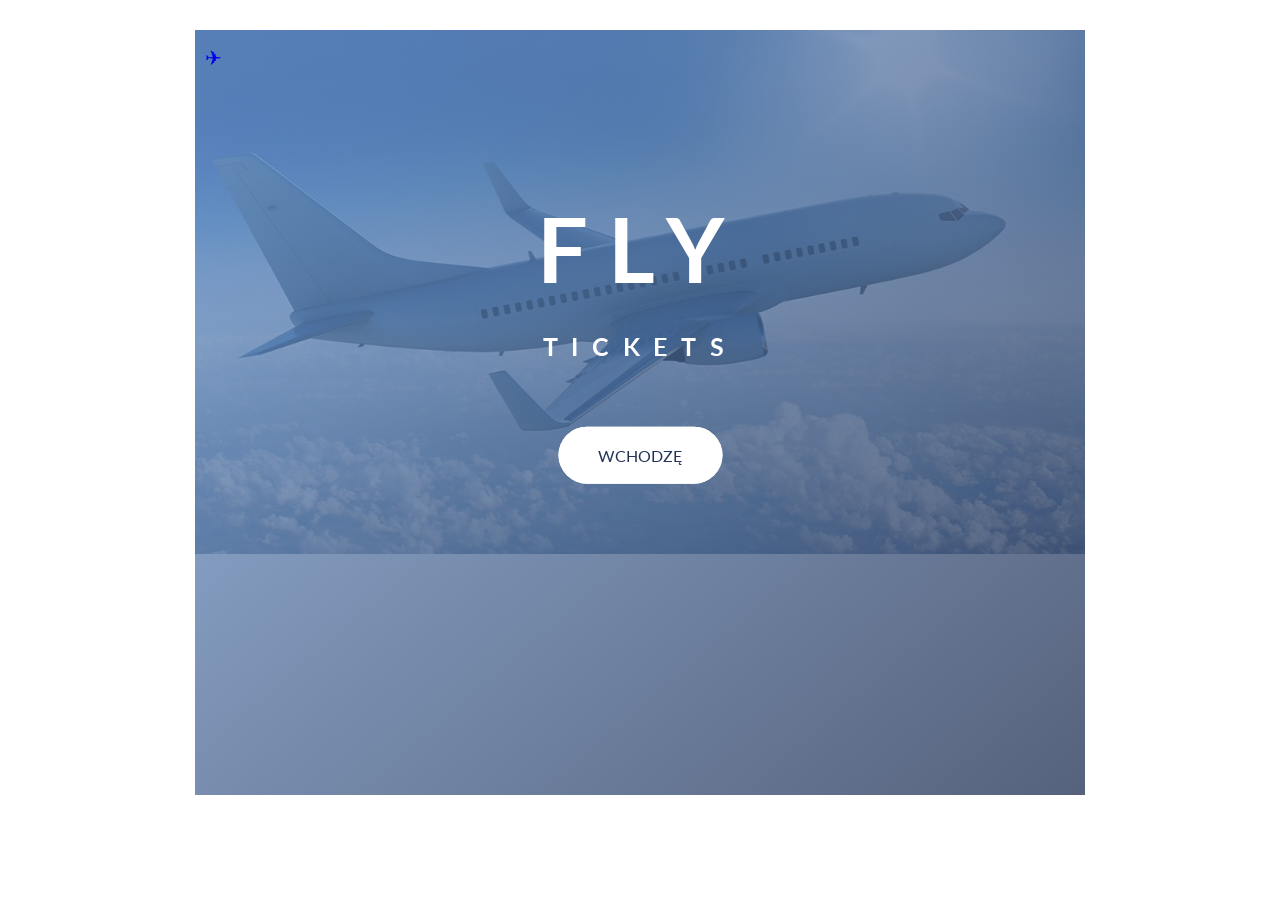
<file: index.html>
<!DOCTYPE html>
<html lang="en">

<head>
    <meta charset="UTF-8">
    <meta name="viewport" content="width=device-width, initial-scale=1.0">

    <link href="https://fonts.googleapis.com/css?family=Lato:100,300,400,700,900" rel="stylesheet">

    <link rel="stylesheet" href="css/style.css">
    <link rel="shortcut icon" type="image/png" href="img/favicon.png">

    <title>Fly Tickets</title>
    <script type="text/javascript" src="js/index.js"></script>
</head>

<body>
    <header class="header">
        <a href="#home" class="header__home_btn">
            <div class="home-logo">&#9992;</div>
        </a>
        <div class="header__text-box">
            <h1 class="heading-primary">
                <span class="heading-primary--main">fly</span>
                <span class="heading-primary--sub">tickets</span>
            </h1>

            <a href="#info" id="button-enter" class="btn btn--white btn--animated">Wchodzę</a>
        </div>
    </header>

    <div id="lh-comm-modal" class="lh-comm__modal">
        <div class="lh-comm__modal--content">
            <div class="comm__top-bar">
                <div class="comm__text">Informacja</div>
                <div id="close-btn" class="close__btn">&times;</div>
            </div>

            <div class="comm--content">
                <div>"Nie lubię latać samolotem…”</div>
                </br>
                <div>Lot samolotem jest dla wielu z nas dużym wyzwaniem, często wiąże się z <span style="font-weight: bold;">lękiem</span> przed tym, że samolot może doznać jakieś awarii, spaść i rozbić się lub ewentualnie <span style="font-weight: bold;">awaryjnie lądować</span>.
                    Wiele osób odczuwa
                    <span style="font-weight: bold;">lęk</span> przed lataniem, szczególnie, gdy po raz pierwszy wsiadają do samolotu. Warto pamiętać, że najlepiej jest siedzieć mniej więcej na środku samolotu, bo w razie awarii łatwiej jest się wydostać.
                    <span style="font-weight: bold;">Tył i Front</span> samolotu to nie jest najlepszy wybór.
                </div>
                </br>
                <div>A tak w ogóle to samoloty są często <span style="font-weight: bold;">przestarzałe</span> a do tego <span style="font-weight: bold;">ciasne i niekomfortowe</span>, szczególnie te należące do małych linii lotniczych.</div>
                </br>
                <div style="padding-left: 60%;">Alex Johnson, Chicago</div>
                <div class="plane-crash-img"></div>
                <div id="next-btn" class="next__btn">Dalej</div>
            </div>
        </div>
    </div>

    <div id="form-modal" class="form__modal">
        <div class="form__modal--content">
            <div class="form__top-bar">
                <h1 class="form__header">Podaj swoje dane</h1>
            </div>


            <div class="form--content">
                <div class="form">
                    <label for="form-name">Imię</label>
                    <input name="name" id="form-name" placeholder="Jak masz na imię?">
                    <label for="form-age">Wiek</label>
                    <input name="age" id="form-age" placeholder="Ile masz lat?" type="number">
                    <label for="form-job">Zawód</label>
                    <input name="job" id="form-job" placeholder="Czym się zajmujesz ?">
                </div>
                <div id="form-next-btn" class="next__btn">Dalej</div>
            </div>
        </div>
    </div>
</body>

</html>
</file>
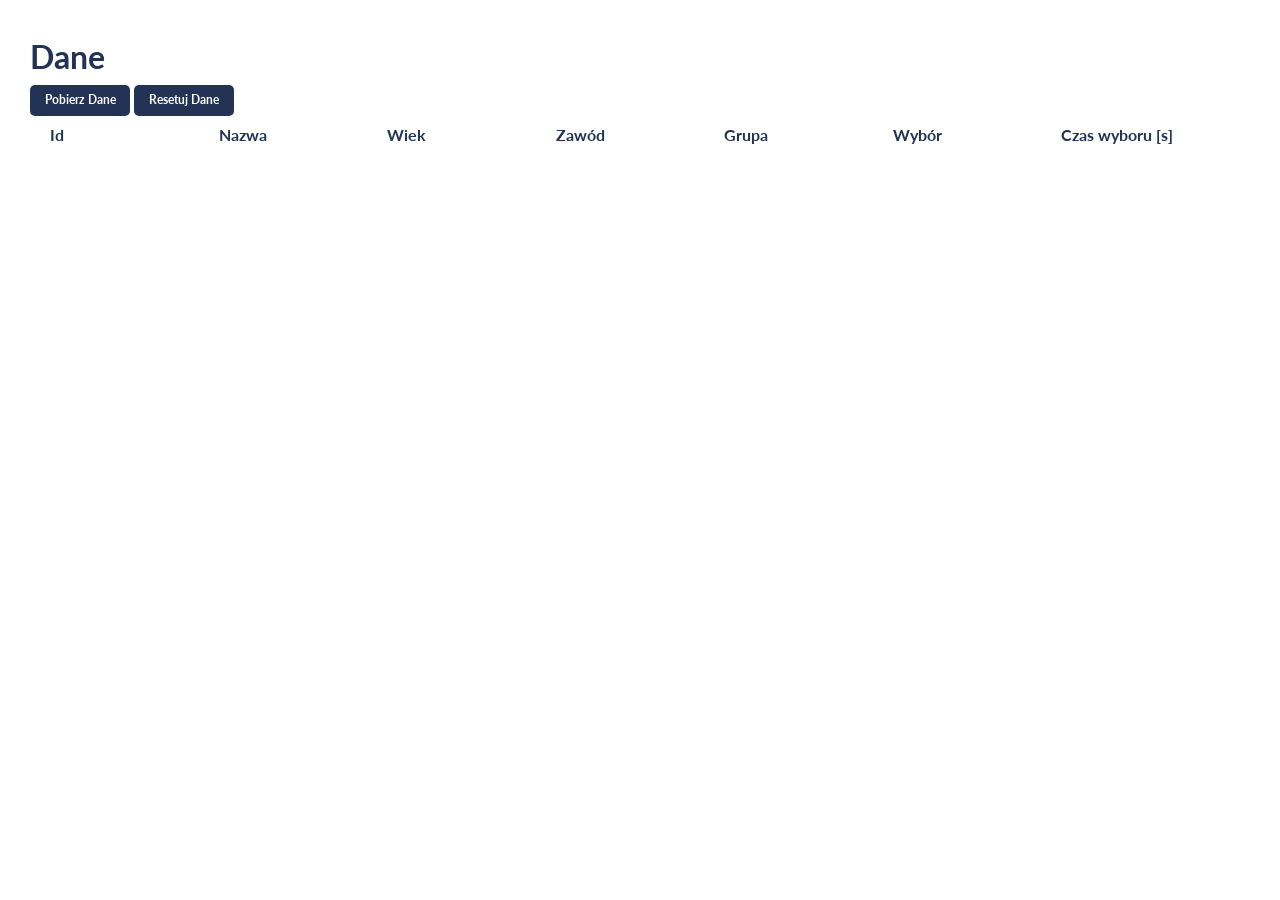
<file: stats.html>
<!DOCTYPE html>
<html lang="en">

<head>
    <meta charset="UTF-8">
    <meta name="viewport" content="width=device-width, initial-scale=1.0">

    <link href="https://fonts.googleapis.com/css?family=Lato:100,300,400,700,900" rel="stylesheet">

    <link rel="stylesheet" href="css/stats.css">
    <link rel="shortcut icon" type="image/png" href="img/favicon.png">

    <title>Fly Tickets - Stats</title>

</head>

<body>
    <h1>Dane</h1>
    <div class="btn" id="download-btn">Pobierz Dane</div>
    <div class="btn" id="reset-btn">Resetuj Dane</div>
    <div id="stats-grid" class="data-grid">
        <div class="data-grid-header">
            <div>Id</div>
            <div>Nazwa</div>
            <div>Wiek</div>
            <div>Zawód</div>
            <div>Grupa</div>
            <div>Wybór</div>
            <div>Czas wyboru [s]</div>
        </div>
    </div>
    <div id="confirm-modal" class="confirm-modal">
        <div class="confrim-modal-content">
            <div class="confrim-top-bar">
                <h1 class="confirm-header">Czy na pewno chcesz zresetować wszystkie dane ? </h1>
            </div>
            <div class="btn" id="confirm-btn">Resetuj Dane</div>
            <div class="btn" id="abort-btn">Anuluj</div>
        </div>
    </div>
</body>
<script type="text/javascript" src="js/stats.js"></script>

</html>
</file>
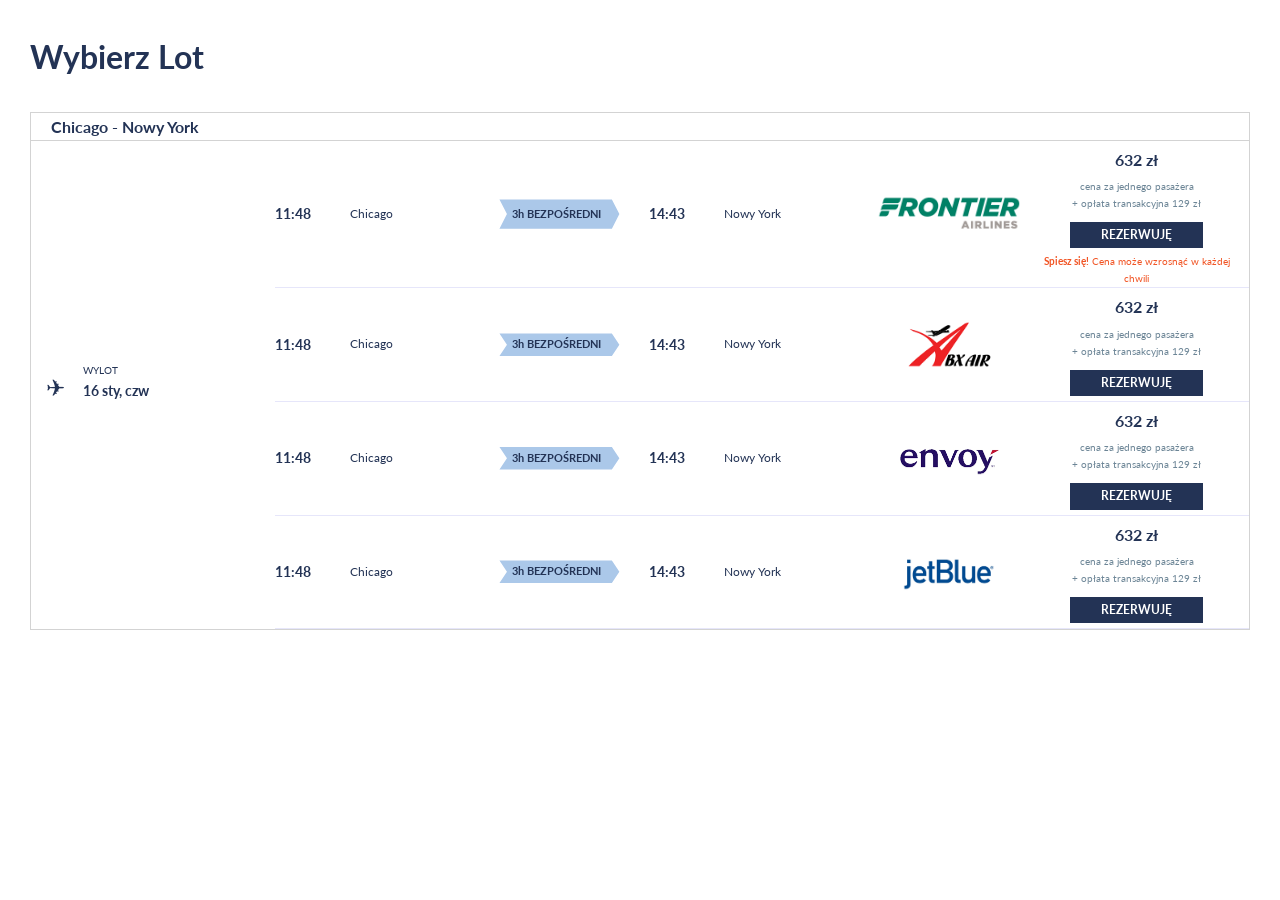
<file: tickets.html>
<!DOCTYPE html>
<html lang="en">

<head>
    <meta charset="UTF-8">
    <meta name="viewport" content="width=device-width, initial-scale=1.0">

    <link href="https://fonts.googleapis.com/css?family=Lato:100,300,400,700,900" rel="stylesheet">

    <link rel="stylesheet" href="css/tickets.css">
    <link rel="shortcut icon" type="image/png" href="img/favicon.png">

    <title>Fly Tickets</title>

</head>

<body>
    <header class="header-tickets">
        <div class="header-tickets__text-box">
            <h1 class="header-tickets-text">Wybierz Lot</h1>
        </div>
    </header>
    <br/>
    <div class="flight__header">
        Chicago - Nowy York
    </div>
    <div class="flights__list-grid">
        <div class="flight-tab">
            <div class="date-group">
                <div class="plane-logo">&#9992;</div>
                <div class="date-group-text">
                    <div>WYLOT</div>
                    <div class="date-text">16 sty, czw</div>
                </div>
            </div>
        </div>
        <div class="flights__list">
            <div class="flight-container">
                <div class="flight-tab">
                    <div class="flight-time">11:48</div>
                </div>
                <div class="flight-tab">
                    <div class="flight-city">Chicago</div>
                </div>
                <div class="flight-tab">
                    <div class="flight-duration">3h BEZPOŚREDNI</div>
                </div>
                <div class="flight-tab">
                    <div class="flight-time">14:43</div>
                </div>
                <div class="flight-tab">
                    <div class="flight-city">Nowy York</div>
                </div>
                <div class="flight-tab">
                    <div class="flight-logo fa-logo"></div>
                </div>
                <div class="flight-details">
                    <div class="flight-price">632 zł</div>
                    <div class="flight-price-info">
                        <p>cena za jednego pasażera</p>
                        <p>+ opłata transakcyjna 129 zł</p>
                    </div>
                    <div class="flight-radio-btn">
                        <div class="select-btn" id="select-1">REZERWUJĘ</div>
                    </div>
                    <div class="flight-info">
                        <span style="font-weight: bold">Spiesz się!</span>
                        <span>Cena może wzrosnąć w każdej chwili</span>
                    </div>
                </div>
            </div>
            <div class="flight-container">
                <div class="flight-tab">
                    <div class="flight-time">11:48</div>
                </div>
                <div class="flight-tab">
                    <div class="flight-city">Chicago</div>
                </div>
                <div class="flight-tab">
                    <div class="flight-duration">3h BEZPOŚREDNI</div>
                </div>
                <div class="flight-tab">
                    <div class="flight-time">14:43</div>
                </div>
                <div class="flight-tab">
                    <div class="flight-city">Nowy York</div>
                </div>
                <div class="flight-tab">
                    <div class="flight-logo bxa-logo"></div>
                </div>
                <div class="flight-details">
                    <div class="flight-price">632 zł</div>
                    <div class="flight-price-info">
                        <p>cena za jednego pasażera</p>
                        <p>+ opłata transakcyjna 129 zł</p>
                    </div>
                    <div class="flight-radio-btn">
                        <div class="select-btn" id="select-2">REZERWUJĘ</div>
                    </div>
                    <div class="flight-info"></div>
                </div>
            </div>
            <div class="flight-container">
                <div class="flight-tab">
                    <div class="flight-time">11:48</div>
                </div>
                <div class="flight-tab">
                    <div class="flight-city">Chicago</div>
                </div>
                <div class="flight-tab">
                    <div class="flight-duration">3h BEZPOŚREDNI</div>
                </div>
                <div class="flight-tab">
                    <div class="flight-time">14:43</div>
                </div>
                <div class="flight-tab">
                    <div class="flight-city">Nowy York</div>
                </div>
                <div class="flight-tab">
                    <div class="flight-logo env-logo"></div>
                </div>
                <div class="flight-details">
                    <div class="flight-price">632 zł</div>
                    <div class="flight-price-info">
                        <p>cena za jednego pasażera</p>
                        <p>+ opłata transakcyjna 129 zł</p>
                    </div>
                    <div class="flight-radio-btn">
                        <div class="select-btn" id="select-3">REZERWUJĘ</div>
                    </div>
                    <div class="flight-info"></div>
                </div>
            </div>
            <div class="flight-container">
                <div class="flight-tab">
                    <div class="flight-time">11:48</div>
                </div>
                <div class="flight-tab">
                    <div class="flight-city">Chicago</div>
                </div>
                <div class="flight-tab">
                    <div class="flight-duration">3h BEZPOŚREDNI</div>
                </div>
                <div class="flight-tab">
                    <div class="flight-time">14:43</div>
                </div>
                <div class="flight-tab">
                    <div class="flight-city">Nowy York</div>
                </div>
                <div class="flight-tab">
                    <div class="flight-logo jb-logo"></div>
                </div>
                <div class="flight-details">
                    <div class="flight-price">632 zł</div>
                    <div class="flight-price-info">
                        <p>cena za jednego pasażera</p>
                        <p>+ opłata transakcyjna 129 zł</p>
                    </div>
                    <div class="flight-radio-btn">
                        <div class="select-btn" id="select-4">REZERWUJĘ</div>
                    </div>
                    <div class="flight-info"></div>
                </div>
            </div>
        </div>
    </div>
</body>
<script type="text/javascript" src="js/tickets.js"></script>

</html>
</file>
<file: css/style.css>
/*
COLORS:

Light green: #7ed56f
Medium green: #55c57a
Dark green: #28b485

*/

*,
*::after,
*::before {
    margin: 0;
    padding: 0;
    box-sizing: inherit;
}

html {
    font-size: 62.5%;
}

body {
    font-family: "Lato", sans-serif;
    font-weight: 400;
    font-size: 1.6rem;
    line-height: 1.7;
    color: rgb(35, 51, 85);
    padding: 3rem;
    box-sizing: border-box;
}

.header {
    height: 85vh;
    background-image: linear-gradient(to right bottom, hsla(214, 55%, 64%, 0.708), rgba(35, 51, 85, 0.767)), url("../img/biglogo2.jpg");
    background-size: contain;
    background-repeat: no-repeat;
    background-position: top;
    position: relative;
    margin-left: 16.5rem;
    margin-right: 16.5rem;
    /*clip-path: polygon(0 0, 100% 15%, 100% 100%, 0 100%);*/
}

.header__logo-box {
    position: absolute;
    top: 2rem;
    left: 80vw;
}

.header__logo {
    height: 4.5rem;
}

.header__text-box {
    position: absolute;
    top: 35%;
    left: 50%;
    transform: translate(-50%, -50%);
    text-align: center;
}

.heading-primary {
    color: #fff;
    text-transform: uppercase;
    backface-visibility: hidden;
    margin: 6rem;
}

.heading-primary--main {
    display: block;
    font-size: 9rem;
    font-weight: 700;
    letter-spacing: 2rem;
    animation-name: moveInLeft;
    animation-duration: 1s;
    animation-timing-function: ease-out;
}

.heading-primary--sub {
    display: block;
    font-size: 2.5rem;
    font-weight: 700;
    letter-spacing: 1.365rem;
    animation: moveInRight 1s ease-out;
}

@keyframes moveInLeft {
    0% {
        opacity: 0;
        transform: translateX(-10rem);
    }
    75% {
        transform: translateX(1rem);
    }
    100% {
        opacity: 1;
        transform: translateX(0);
    }
}

@keyframes moveInRight {
    0% {
        opacity: 0;
        transform: translateX(10rem);
    }
    75% {
        transform: translateX(-1rem);
    }
    100% {
        opacity: 1;
        transform: translateX(0);
    }
}

@keyframes moveInBottom {
    0% {
        opacity: 0;
        transform: translateY(3rem);
    }
    100% {
        opacity: 1;
        transform: translateY(0);
    }
}

.header__home_btn:link,
.header__home_btn:visited {
    text-decoration: none;
    position: relative;
    display: inline-block;
    margin: 1rem;
}

.header__home_btn {
    font-size: 2rem;
}

.btn:link,
.btn:visited {
    text-transform: uppercase;
    text-decoration: none;
    padding: 1.5rem 4rem;
    display: inline-block;
    border-radius: 10rem;
    transition: all .2s;
    position: relative;
}

.btn:hover {
    transform: translateY(-.3rem);
    box-shadow: 0 1rem 2rem rgba(0, 0, 0, .2);
}

.btn:active {
    transform: translateY(-.1rem);
    box-shadow: 0 .5rem 1rem rgba(0, 0, 0, .2);
}

.btn--white {
    background-color: #fff;
    color: rgb(35, 51, 85);
}

.btn::after {
    content: "";
    display: inline-block;
    height: 100%;
    width: 100%;
    border-radius: 10rem;
    position: absolute;
    top: 0;
    left: 0;
    z-index: -1;
    transition: all .4s;
}

.btn--white::after {
    background-color: #fff;
}

.btn:hover::after {
    transform: scaleX(1.4) scaleY(1.6);
    opacity: 0;
}

.btn--animated {
    animation: moveInBottom .5s ease-out .75s;
    animation-fill-mode: backwards;
}

.lh-comm__modal {
    display: none;
    /* Hidden by default */
    position: fixed;
    /* Stay in place */
    z-index: 1;
    /* Sit on top */
    left: 0;
    top: 0;
    width: 100%;
    /* Full width */
    height: 100%;
    /* Full height */
    overflow: auto;
    /* Enable scroll if needed */
    background-color: rgb(0, 0, 0);
    /* Fallback color */
    background-color: rgba(0, 0, 0, 0.4);
    /* Black w/ opacity */
}

.lh-comm__modal--content {
    background-color: #fefefe;
    margin: 4rem auto;
    /* 15% from the top and centered */
    padding: 20px;
    border: 1px solid #888;
    width: 60%;
    /* Could be more or less, depending on screen size */
}

.comm__top-bar {
    display: inline-block;
    background-color: rgb(35, 51, 85);
    color: #fff;
    width: 100%;
}

.comm__text {
    display: inline-block;
    padding-left: 1rem;
}

.comm--content {
    margin-top: 1rem;
    font-style: italic;
    font-size: 1.2rem;
}

.close__btn {
    display: inline-block;
    float: right;
    padding-right: 1rem;
    cursor: pointer;
}

.close__btn:hover {
    color: rgb(133, 133, 133);
}

.form__modal {
    display: none;
    /* Hidden by default */
    position: fixed;
    /* Stay in place */
    z-index: 1;
    /* Sit on top */
    left: 0;
    top: 0;
    width: 100%;
    /* Full width */
    height: 100%;
    /* Full height */
    overflow: auto;
    /* Enable scroll if needed */
    background-color: rgb(0, 0, 0);
    /* Fallback color */
    background-color: rgba(0, 0, 0, 0.4);
    /* Black w/ opacity */
}

.form__modal--content {
    background-color: #fefefe;
    margin: 4rem auto;
    /* 15% from the top and centered */
    padding: 20px;
    border: 1px solid #888;
    width: 60%;
    /* Could be more or less, depending on screen size */
}

.plane-crash-img {
    background-image: url("../img/planecrash.png");
    background-size: contain;
    background-repeat: no-repeat;
    background-position: center;
    height: 25rem;
    width: 45rem;
}

.next__btn {
    cursor: pointer;
    background-color: rgb(35, 51, 85);
    padding-left: 1rem;
    padding-right: 1rem;
    padding-top: .2rem;
    padding-bottom: .2rem;
    color: white;
    font-size: 2rem;
    font-style: normal;
    font-weight: bold;
    border-radius: 1rem;
    text-align: center;
    margin-left: 43%;
    margin-right: 43%;
}

.next__btn:hover {
    background-color: rgb(66, 93, 151);
}

.form {
    margin: 2rem;
    font-size: 2rem;
}

label {
    font-weight: bold;
}

input {
    width: 100%;
    padding: 1.6rem .8rem;
    margin: .8rem 0;
    display: inline-block;
    border: .1rem solid #ccc;
    border-radius: .8rem;
    box-sizing: border-box;
}


/* Chrome, Safari, Edge, Opera */

input::-webkit-outer-spin-button,
input::-webkit-inner-spin-button {
    -webkit-appearance: none;
    margin: 0;
}


/* Firefox */

input[type=number] {
    -moz-appearance: textfield;
}
</file>
<file: css/stats.css>
*,
*::after,
*::before {
    margin: 0;
    padding: 0;
    box-sizing: inherit;
}

html {
    font-size: 62.5%;
}

body {
    font-family: "Lato", sans-serif;
    font-weight: 400;
    font-size: 1.6rem;
    line-height: 1.7;
    color: rgb(35, 51, 85);
    padding: 3rem;
    box-sizing: border-box;
    /*background-color: rgba(234, 241, 245, 0.274);*/
}

.data-grid-header {
    display: grid;
    grid-template-columns: 1fr 1fr 1fr 1fr 1fr 1fr 1fr;
    grid-template-rows: 50px;
    padding-top: 0.5rem;
    padding-bottom: 0.5rem;
    margin-left: 2rem;
    margin-right: 2rem;
    font-weight: bold;
}

.data-grid-row {
    display: grid;
    grid-template-columns: 1fr 1fr 1fr 1fr 1fr 1fr 1fr;
    grid-template-rows: 50px;
    font-size: 1.2rem;
}

.btn {
    display: inline-block;
    font-size: 1.2rem;
    font-weight: bold;
    background-color: rgb(35, 51, 85);
    border-radius: .5rem;
    color: white;
    cursor: pointer;
    width: 10rem;
    padding-left: 1.2rem;
    padding-right: 1.2rem;
    padding-top: .5rem;
    padding-bottom: .5rem;
    text-align: center;
}

.btn:hover {
    background-color: rgb(66, 93, 151);
}

.confirm-modal {
    display: none;
    /* Hidden by default */
    position: fixed;
    /* Stay in place */
    z-index: 1;
    /* Sit on top */
    left: 0;
    top: 0;
    width: 100%;
    /* Full width */
    height: 100%;
    /* Full height */
    overflow: auto;
    /* Enable scroll if needed */
    background-color: rgb(0, 0, 0);
    /* Fallback color */
    background-color: rgba(0, 0, 0, 0.4);
    /* Black w/ opacity */
}

.confrim-modal-content {
    background-color: #fefefe;
    margin: 4rem auto;
    /* 15% from the top and centered */
    padding: 20px;
    border: 1px solid #888;
    width: 60%;
    /* Could be more or less, depending on screen size */
}
</file>
<file: css/tickets.css>
*,
*::after,
*::before {
    margin: 0;
    padding: 0;
    box-sizing: inherit;
}

html {
    font-size: 62.5%;
}

body {
    font-family: "Lato", sans-serif;
    font-weight: 400;
    font-size: 1.6rem;
    line-height: 1.7;
    color: rgb(35, 51, 85);
    padding: 3rem;
    box-sizing: border-box;
    /*background-color: rgba(234, 241, 245, 0.274);*/
}

.tickets__list-item {
    display: grid;
    grid-template-columns: 1fr 5fr 1fr;
    grid-template-rows: 50px;
    padding-top: 0.1rem;
    padding-bottom: 0.1rem;
    margin-left: 10rem;
    margin-right: 10rem;
}

.env-logo {
    background-image: url("../img/env.png");
    background-size: contain;
    background-repeat: no-repeat;
    background-position: center;
}

.jb-logo {
    background-image: url("../img/jb.jpg");
    background-size: contain;
    background-repeat: no-repeat;
    margin-top: 30%;
    background-position: center;
}

.fa-logo {
    background-image: url("../img/fa.png");
    background-size: contain;
    background-repeat: no-repeat;
    background-position: center;
}

.bxa-logo {
    background-image: url("../img/bxa.png");
    background-size: contain;
    background-repeat: no-repeat;
    background-position: center;
}

.lh-logo {
    background-image: url("../img/lh.png");
    background-size: contain;
    background-repeat: no-repeat;
    background-position: center;
}

.lot-logo {
    background-image: url("../img/lot.jpg");
    background-size: contain;
    background-repeat: no-repeat;
    background-position: top;
}

.wizz-logo {
    background-image: url("../img/wizz.jpg");
    background-size: contain;
    background-repeat: no-repeat;
    background-position: top;
}

.ra-logo {
    background-image: url("../img/ra.png");
    background-size: contain;
    background-repeat: no-repeat;
    background-position: top;
}

.af-logo {
    background-image: url("../img/af.jpg");
    background-size: contain;
    background-repeat: no-repeat;
    background-position: top;
}

.ba-logo {
    background-image: url("../img/ba.jpg");
    background-size: contain;
    background-repeat: no-repeat;
    background-position: top;
}

.klm-logo {
    background-image: url("../img/klm.png");
    background-size: contain;
    background-repeat: no-repeat;
    background-position: top;
}

.flight__header {
    border-style: solid;
    border-color: lightgrey;
    border-width: 1px;
    font-weight: bolder;
    padding-left: 2rem;
}

.flights__list-grid {
    display: grid;
    grid-template-columns: 20% 80%;
    border-color: lightgrey;
    border-style: solid;
    border-top-style: none;
    border-width: 1px;
    font-size: 1rem;
}

.date-group {
    display: table-cell;
    vertical-align: middle;
}

.plane-logo {
    display: inline-block;
    font-size: 2.3rem;
    padding-left: 1.5rem;
}

.date-group-text {
    display: inline-block;
    padding-left: 1.5rem;
}

.date-text {
    font-size: 1.4rem;
    font-weight: bold;
}

.flights__list {
    display: grid;
    grid-template-rows: repeat(4, .7fr);
}

.flight-container {
    display: grid;
    grid-template-columns: .5fr 1fr 1fr .5fr 1fr 1fr 1.5fr;
    border-bottom-style: solid;
    border-bottom-width: 1px;
    border-bottom-color: lavender;
}

.flight-start {
    display: inline-block;
    vertical-align: middle;
    font-weight: bold;
    font-size: 1.4rem;
}

.flight-from {
    display: inline-block;
    padding-left: 1.3rem;
    font-size: 1.2rem;
}

.flight-duration {
    display: table-cell;
    vertical-align: middle;
    padding-left: 1.3rem;
    font-weight: bold;
    font-size: 1.1rem;
    background-color: rgb(171, 200, 233);
    clip-path: polygon(0% 40%, 75% 40%, 80% 50%, 75% 60%, 0 60%, 5% 50%);
}

.flight-end {
    display: inline-block;
    padding-left: 1rem;
    font-weight: bold;
    font-size: 1.4rem;
}

.flight-info {
    text-align: center;
    color: rgb(241, 84, 36);
    margin-top: .5rem;
}

.flight-to {
    display: inline-block;
    padding-left: 1.3rem;
    font-size: 1.2rem;
}

.flight-logo {
    display: table-cell;
    vertical-align: middle;
}

.flight-details {
    display: inline-block;
    padding-left: .6rem;
    padding-right: .6rem;
}

.flight-price {
    font-weight: bold;
    font-size: 1.6rem;
    text-align: center;
    margin-top: .5rem;
}

.flight-price-info {
    text-align: center;
    color: rgb(108, 133, 150);
    margin-top: .5rem;
}

.select-btn {
    font-size: 1.2rem;
    font-weight: bold;
    background-color: rgb(35, 51, 85);
    color: white;
    cursor: pointer;
    padding: .3rem;
    margin-left: 4rem;
    margin-right: 4rem;
    margin-top: 1rem;
    text-align: center;
}

.select-btn:hover {
    background-color: rgb(66, 93, 151);
}

.flight-tab {
    display: table;
}

.flight-time {
    display: table-cell;
    vertical-align: middle;
    font-weight: bold;
    font-size: 1.4rem;
}

.flight-city {
    display: table-cell;
    vertical-align: middle;
    font-size: 1.2rem;
}
</file>
